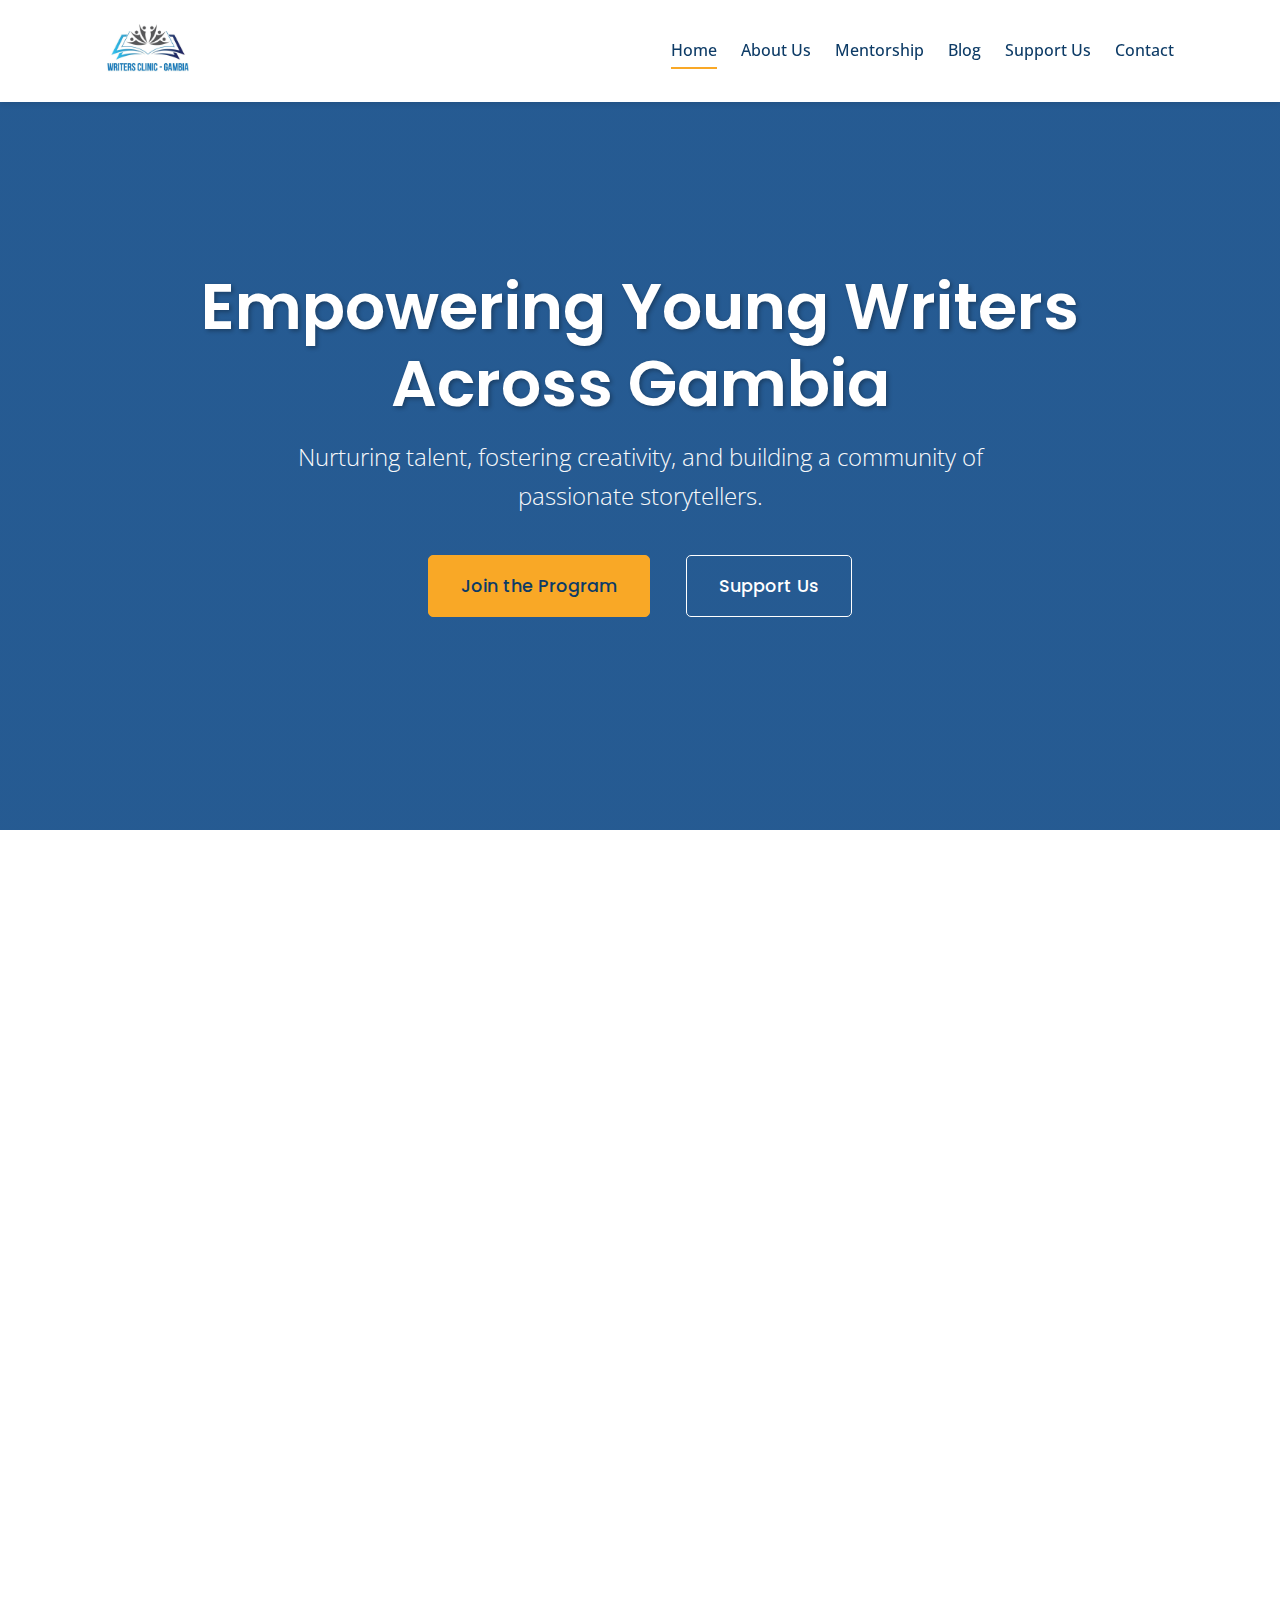
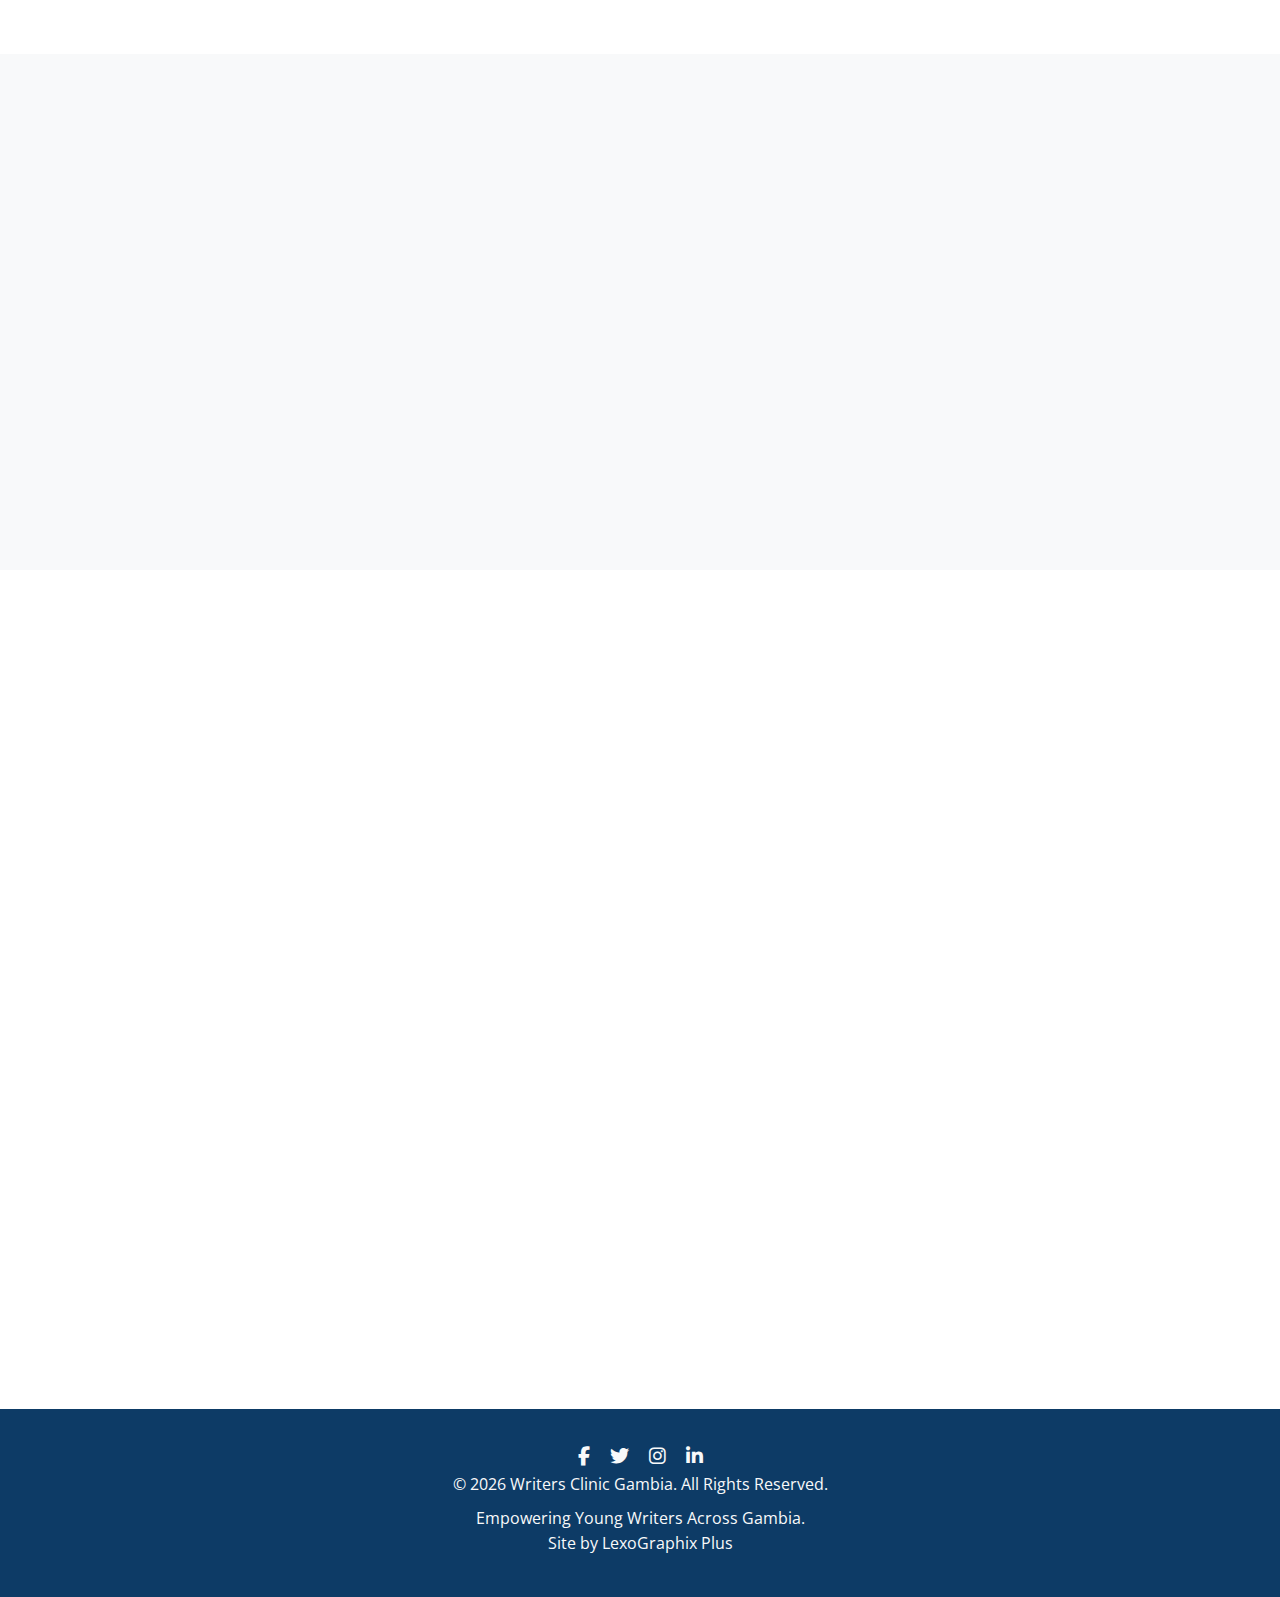
<file: index.html>
<!DOCTYPE html>
<html lang="en">
<head>
    <meta charset="UTF-8">
    <meta name="viewport" content="width=device-width, initial-scale=1.0">
    <title>Writers Clinic Gambia - Empowering Young Writers</title>
    <meta name="description" content="Writers Clinic Gambia supports young writers through mentorship programs, workshops, and competitions. Join us to empower the next generation of Gambian voices.">
    <link href="https://fonts.googleapis.com/css2?family=Poppins:wght@400;500;600;700&family=Open+Sans:wght@400;600&display=swap" rel="stylesheet">
    <link rel="stylesheet" href="https://cdnjs.cloudflare.com/ajax/libs/font-awesome/6.5.0/css/all.min.css">
    <link rel="stylesheet" href="css/style.css">
    <link rel="icon" href="images/logo.svg" type="image/svg+xml">
</head>
<body>
    <a href="#main-content" class="skip-to-content">Skip to main content</a>
    <header class="site-header">
        <div class="container header-content">
            <div class="logo-container">
                <a href="index.html">
                    <img src="assets/wc-logo.jpg" alt="Writers Clinic Gambia Logo">
                </a>
            </div>
            <nav class="main-nav" id="mainNav" aria-label="Main navigation">
                <ul>
                    <li><a href="index.html" class="active">Home</a></li>
                    <li><a href="about.html">About Us</a></li>
                    <li><a href="mentorship.html">Mentorship</a></li>
                    <li><a href="blog.html">Blog</a></li>
                    <li><a href="support.html">Support Us</a></li>
                    <li><a href="contact.html">Contact</a></li>
                </ul>
            </nav>
            <button class="mobile-nav-toggle" id="mobileNavToggle" aria-controls="mainNav" aria-expanded="false">
                <span>☰</span>
                <span class="sr-only">Menu</span>
            </button>
        </div>
    </header>

    <main id="main-content">
        <!-- Hero Section -->
        <section class="hero">
            <div class="container hero-content scroll-animate fade-in">
                <h1>Empowering Young Writers Across Gambia</h1>
                <p class="tagline">Nurturing talent, fostering creativity, and building a community of passionate storytellers.</p>
                <div class="hero-ctas">
                    <a href="mentorship.html#apply" class="btn btn-primary">Join the Program</a>
                    <a href="support.html" class="btn btn-secondary">Support Us</a>
                </div>
            </div>
        </section>

        <!-- About Snippet Section -->
        <section class="section about-snippet">
            <div class="container">
                <div class="about-snippet-text scroll-animate slide-in-left">
                    <h2>Welcome to Writers Clinic Gambia</h2>
                    <p>We are a non-profit organization dedicated to identifying, nurturing, and promoting young literary talents in The Gambia. Through mentorship, workshops, and competitions, we aim to create a vibrant literary landscape and empower youth to share their stories with the world.</p>
                    <a href="about.html" class="btn btn-primary">Learn More About Us</a>
                </div><br>
                <div class="about-snippet-image scroll-animate slide-in-right">
                    <img src="assets/wc-group.jpg" alt="Young writers participating in a workshop">
                </div>
            </div>
        </section>

        <!-- Featured Programs Section -->
        <section class="section section-bg-light featured-programs">
            <div class="container">
                <h2 class="text-center scroll-animate fade-in">Our Key Programs</h2>
                <div class="two-col-grid">
                    <div class="program-card scroll-animate slide-in-up" style="animation-delay: 0.1s;">
                        <div class="icon"><i class="fas fa-pen-alt"></i></div>
                        <h3>Mentorship Program</h3>
                        <p>One-on-one guidance from experienced writers and editors to help young talents hone their craft and navigate the literary world.</p>
                        <a href="mentorship.html" class="btn btn-secondary">Explore Mentorship</a>
                    </div>
                    <div class="program-card scroll-animate slide-in-up" style="animation-delay: 0.2s;">
                        <div class="icon"><i class="fas fa-trophy"></i></div>
                        <h3>Poetry & Story Competitions</h3>
                        <p>Regular competitions to showcase talent, encourage creativity, and provide a platform for young voices to be heard.</p>
                        <a href="blog.html?post=sJfEI4WLSemxBquQDBpZ" class="btn btn-secondary">See Competitions</a>
                    </div>
                </div>
            </div>
        </section>
        

        <!-- Testimonials Section -->
        <section class="section testimonials">
            <div class="container scroll-animate fade-in">
                <div class="testimonial-slider">
                    <h2 class="text-center">Voices from Our Community</h2>
                    <div class="testimonial-slide active">
                        <blockquote>"The mentorship program at Writers Clinic Gambia transformed my writing. I gained confidence and skills I never thought possible."</blockquote>
                        <p class="author">- Fatou K., Mentee</p>
                    </div>
                    <div class="testimonial-slide">
                        <blockquote>"Volunteering as a mentor has been incredibly rewarding. It's inspiring to see such raw talent blossom."</blockquote>
                        <p class="author">- Lamin S., Mentor</p>
                    </div>
                    <div class="testimonial-slide">
                        <blockquote>"Writers Clinic Gambia gave me the platform to share my poetry. Winning the competition was a dream come true!"</blockquote>
                        <p class="author">- Musa B., Competition Winner</p>
                    </div>
                    <div class="slider-controls text-center">
                        <button class="prev-slide">← Prev</button>
                        <button class="next-slide">Next →</button>
                    </div>
                </div>
            </div>
        </section>

        <!-- Newsletter Sign-up Section -->
        <section class="section newsletter-signup-section">
            <div class="container scroll-animate fade-in">
                <div class="newsletter-signup text-center">
                    <h2>Stay Connected</h2>
                    <p>Subscribe to our newsletter for the latest updates on programs, events, and success stories.</p>
                    <form class="validate-form">
                        <div class="form-group">
                            <label for="newsletterEmail" class="sr-only">Email Address</label>
                            <input type="email" id="newsletterEmail" name="email" placeholder="Enter your email address" required>
                            <p class="error-message"></p>
                        </div>
                        <button type="submit" class="btn btn-primary">Subscribe</button>
                    </form>
                </div>
            </div>
        </section>
    </main>

    <footer class="site-footer">
        <div class="container">
            <div class="footer-social-links">
                <a href="#" aria-label="Facebook"><i class="fab fa-facebook-f"></i></a>
                <a href="#" aria-label="Twitter"><i class="fab fa-twitter"></i></a>
                <a href="#" aria-label="Instagram"><i class="fab fa-instagram"></i></a>
                <a href="#" aria-label="LinkedIn"><i class="fab fa-linkedin-in"></i></a>
            </div>
        </div>
        
        <p>© <span id="currentYear"></span> Writers Clinic Gambia. All Rights Reserved.</p>
            <p>Empowering Young Writers Across Gambia. <br>Site by LexoGraphix Plus</p>
        </div>
    </footer>

    <script>document.getElementById('currentYear').textContent = new Date().getFullYear();</script>
    <script src="js/app.js"></script>
</body>
</html>
</file>
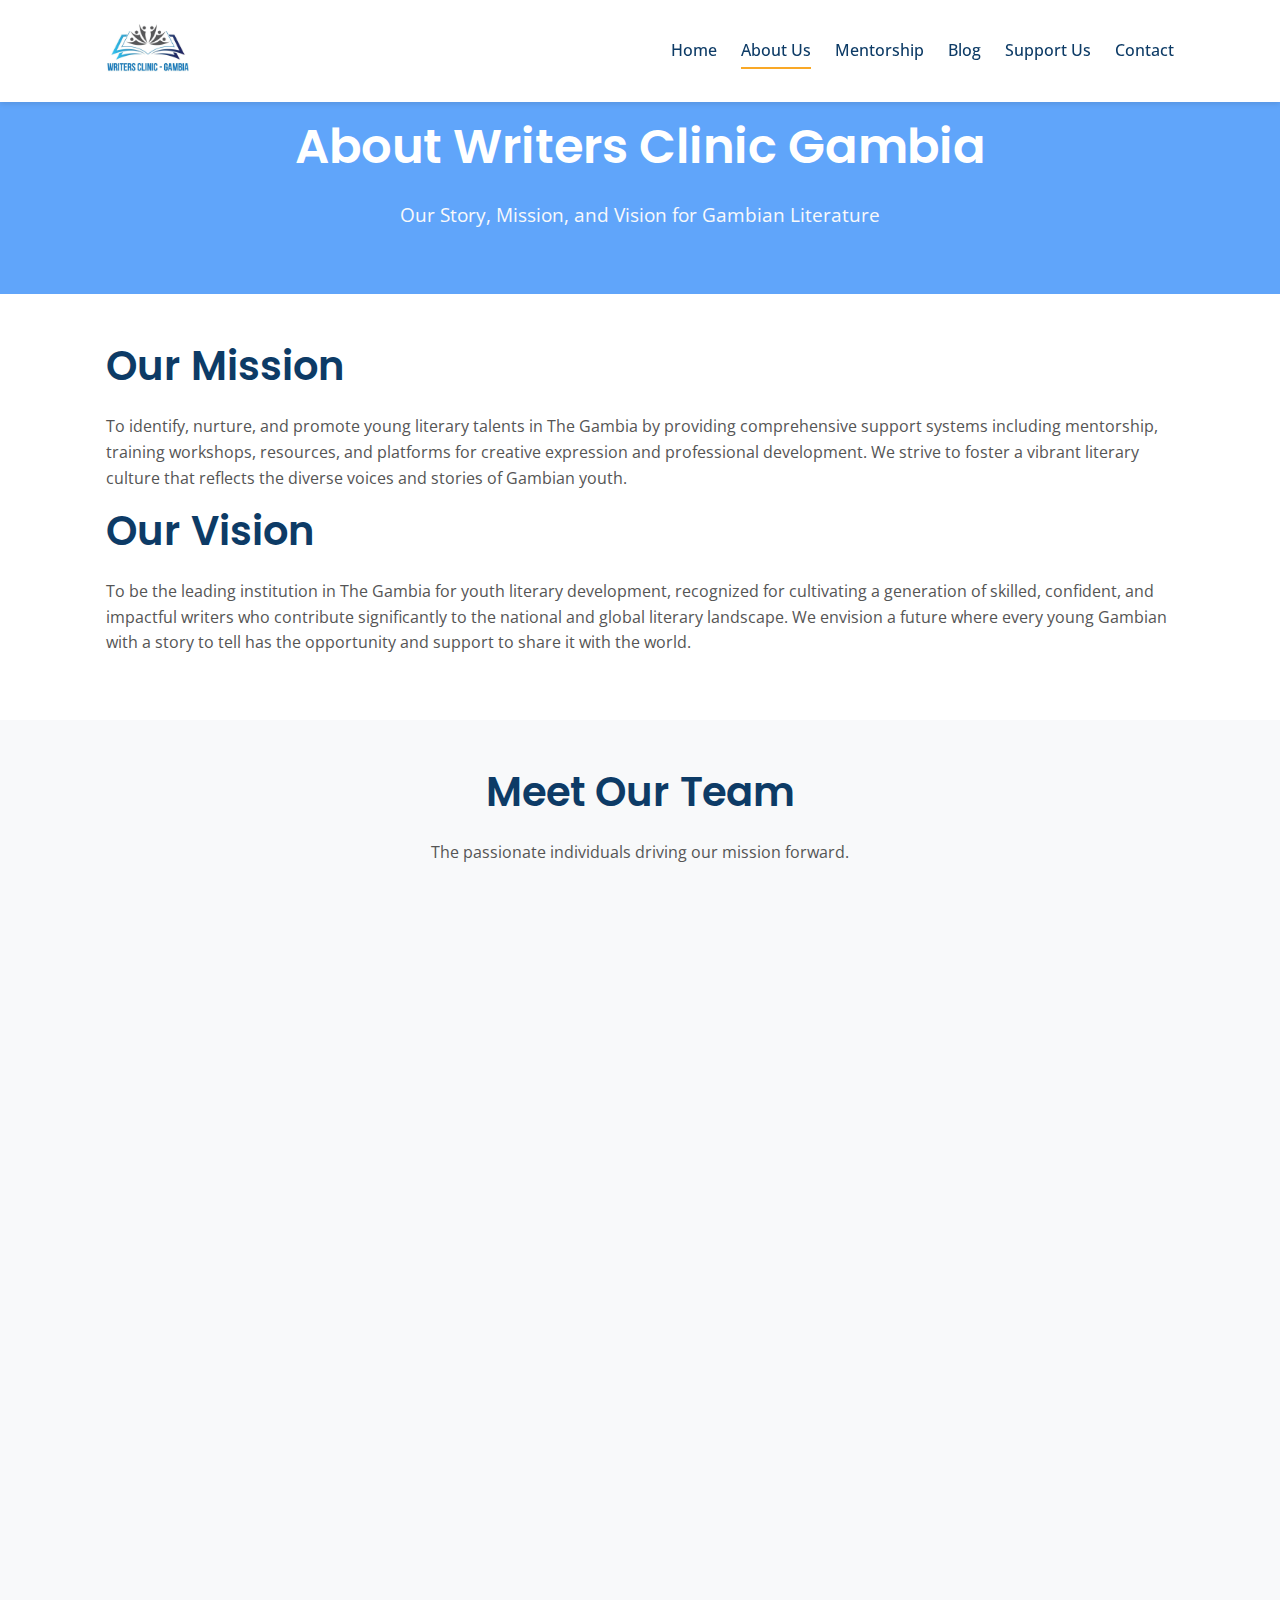
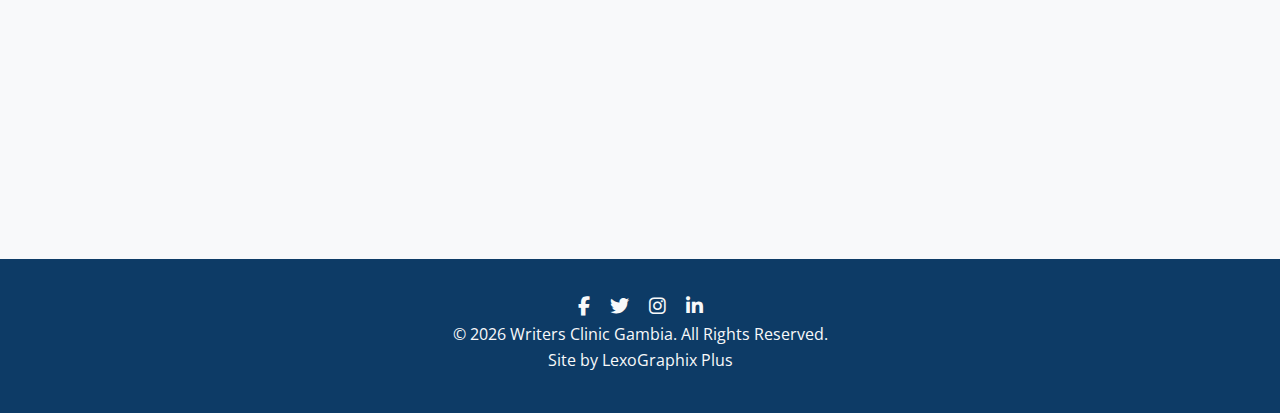
<file: about.html>
<!DOCTYPE html>
<html lang="en">
<head>
    <meta charset="UTF-8">
    <meta name="viewport" content="width=device-width, initial-scale=1.0">
    <title>About Us - Writers Clinic Gambia</title>
    <meta name="description" content="Learn about Writers Clinic Gambia's mission, vision, and the dedicated team empowering young Gambian writers.">
    <link href="https://fonts.googleapis.com/css2?family=Poppins:wght@400;500;600;700&family=Open+Sans:wght@400;600&display=swap" rel="stylesheet">
    <link rel="stylesheet" href="https://cdnjs.cloudflare.com/ajax/libs/font-awesome/6.5.0/css/all.min.css">
    <link rel="stylesheet" href="css/style.css">
    <link rel="icon" href="images/logo.svg" type="image/svg+xml">
</head>
<body>
    <a href="#main-content" class="skip-to-content">Skip to main content</a>
    <header class="site-header">
        <div class="container header-content">
            <div class="logo-container">
                <a href="index.html">
                    <img src="assets/wc-logo.jpg" alt="Writers Clinic Gambia Logo">
                </a>
            </div>
            <nav class="main-nav" id="mainNav" aria-label="Main navigation">
                <ul>
                    <li><a href="index.html">Home</a></li>
                    <li><a href="about.html" class="active">About Us</a></li>
                    <li><a href="mentorship.html">Mentorship</a></li>
                    <li><a href="blog.html">Blog</a></li>
                    <li><a href="support.html">Support Us</a></li>
                    <li><a href="contact.html">Contact</a></li>
                </ul>
            </nav>
            <button class="mobile-nav-toggle" id="mobileNavToggle" aria-controls="mainNav" aria-expanded="false">
                <span>☰</span>
                <span class="sr-only">Menu</span>
            </button>
        </div>
    </header>

    <main id="main-content">
        <section class="section page-header-section" style="padding-top: calc(var(--header-height) + var(--spacing-xl)); background-color: var(--secondary-color); color: var(--white);">
            <div class="container text-center scroll-animate fade-in">
                <h1 style="color: var(--white);">About Writers Clinic Gambia</h1>
                <p style="color: var(--neutral-light); font-size: 1.2rem;">Our Story, Mission, and Vision for Gambian Literature</p>
            </div>
        </section>

        <section class="section">
            <div class="container">
                <div class="scroll-animate slide-in-up">
                    <h2>Our Mission</h2>
                    <p>To identify, nurture, and promote young literary talents in The Gambia by providing comprehensive support systems including mentorship, training workshops, resources, and platforms for creative expression and professional development. We strive to foster a vibrant literary culture that reflects the diverse voices and stories of Gambian youth.</p>
                </div>
                <div class="scroll-animate slide-in-up" style="animation-delay: 0.2s;">
                    <h2>Our Vision</h2>
                    <p>To be the leading institution in The Gambia for youth literary development, recognized for cultivating a generation of skilled, confident, and impactful writers who contribute significantly to the national and global literary landscape. We envision a future where every young Gambian with a story to tell has the opportunity and support to share it with the world.</p>
                </div>
            </div>
        </section>

        <section class="section section-bg-light">
            <div class="container">
                <h2 class="text-center scroll-animate fade-in">Meet Our Team</h2>
                <p class="text-center scroll-animate fade-in mb-2">The passionate individuals driving our mission forward.</p>
                <div class="three-col-grid">
                    <div class="team-member scroll-animate slide-in-up" style="animation-delay: 0.1s;">
                        <img src="assets/swaibou.jpg" alt="Team Member 1">
                        <h3>Swaibou Sey</h3>
                        <p class="role">Executive Director</p>
                    </div>
                    <div class="team-member scroll-animate slide-in-up" style="animation-delay: 0.2s;">
                        <img src="assets/foday.jpg" alt="Team Member 2">
                        <h3>Foday Jabbie</h3>
                        <p class="role">: Project Coordinator</p>
                    </div>
                    <div class="team-member scroll-animate slide-in-up" style="animation-delay: 0.3s;">
                        <img src="assets/tima.jpg" alt="Team Member 3">
                        <h3>Fatou B. Sanneh</h3>
                        <p class="role">Deputy Executive Director</p>
                    </div>
                    <div class="team-member scroll-animate slide-in-up" style="animation-delay: 0.3s;">
                        <img src="assets/fatoumatta.jpg" alt="Team Member 3">
                        <h3>Fatoumatta Bayo</h3>
                        <p class="role">Deputy Secreatry General</p>
                    </div>
                    <div class="team-member scroll-animate slide-in-up" style="animation-delay: 0.3s;">
                        <img src="assets/faback.jpg" alt="Team Member 3">
                        <h3>Faback Gibba</h3>
                        <p class="role">Secreatry General</p>
                    </div>
                    <div class="team-member scroll-animate slide-in-up" style="animation-delay: 0.3s;">
                        <img src="assets/mariama.jpg" alt="Team Member 3">
                        <h3>Mariama Trawally</h3>
                        <p class="role">Finance Director</p>
                    </div>
                    <div class="team-member scroll-animate slide-in-up" style="animation-delay: 0.3s;">
                        <img src="assets/yaya.jpg" alt="Team Member 3">
                        <h3>Yahya Badjie</h3>
                        <p class="role">Communications Officer</p>
                    </div>
                    <div class="team-member scroll-animate slide-in-up" style="animation-delay: 0.3s;">
                        <img src="assets/alieu.jpg" alt="Team Member 3">
                        <h3>Alieu Bah</h3>
                        <p class="role">Graphic Designer</p>
                    </div>
                    <div class="team-member scroll-animate slide-in-up" style="animation-delay: 0.3s;">
                        <img src="assets/keita.jpg" alt="Team Member 3">
                        <h3>Ebrima Keita</h3>
                        <p class="role">Head of Logistics </p>
                    </div>
                </div>
            </div>
        </section>
    </main>

    <footer class="site-footer">
        <div class="container">
            <div class="footer-social-links">
                <a href="#" aria-label="Facebook"><i class="fab fa-facebook-f"></i></a>
                <a href="#" aria-label="Twitter"><i class="fab fa-twitter"></i></a>
                <a href="#" aria-label="Instagram"><i class="fab fa-instagram"></i></a>
                <a href="#" aria-label="LinkedIn"><i class="fab fa-linkedin-in"></i></a>
            </div> 
            <p>© <span id="currentYear"></span> Writers Clinic Gambia. All Rights Reserved. <br>Site by LexoGraphix Plus</p>
        </div>
    </footer>
    <script>document.getElementById('currentYear').textContent = new Date().getFullYear();</script>
    <script src="js/app.js"></script>
</body>
</html>
</file>
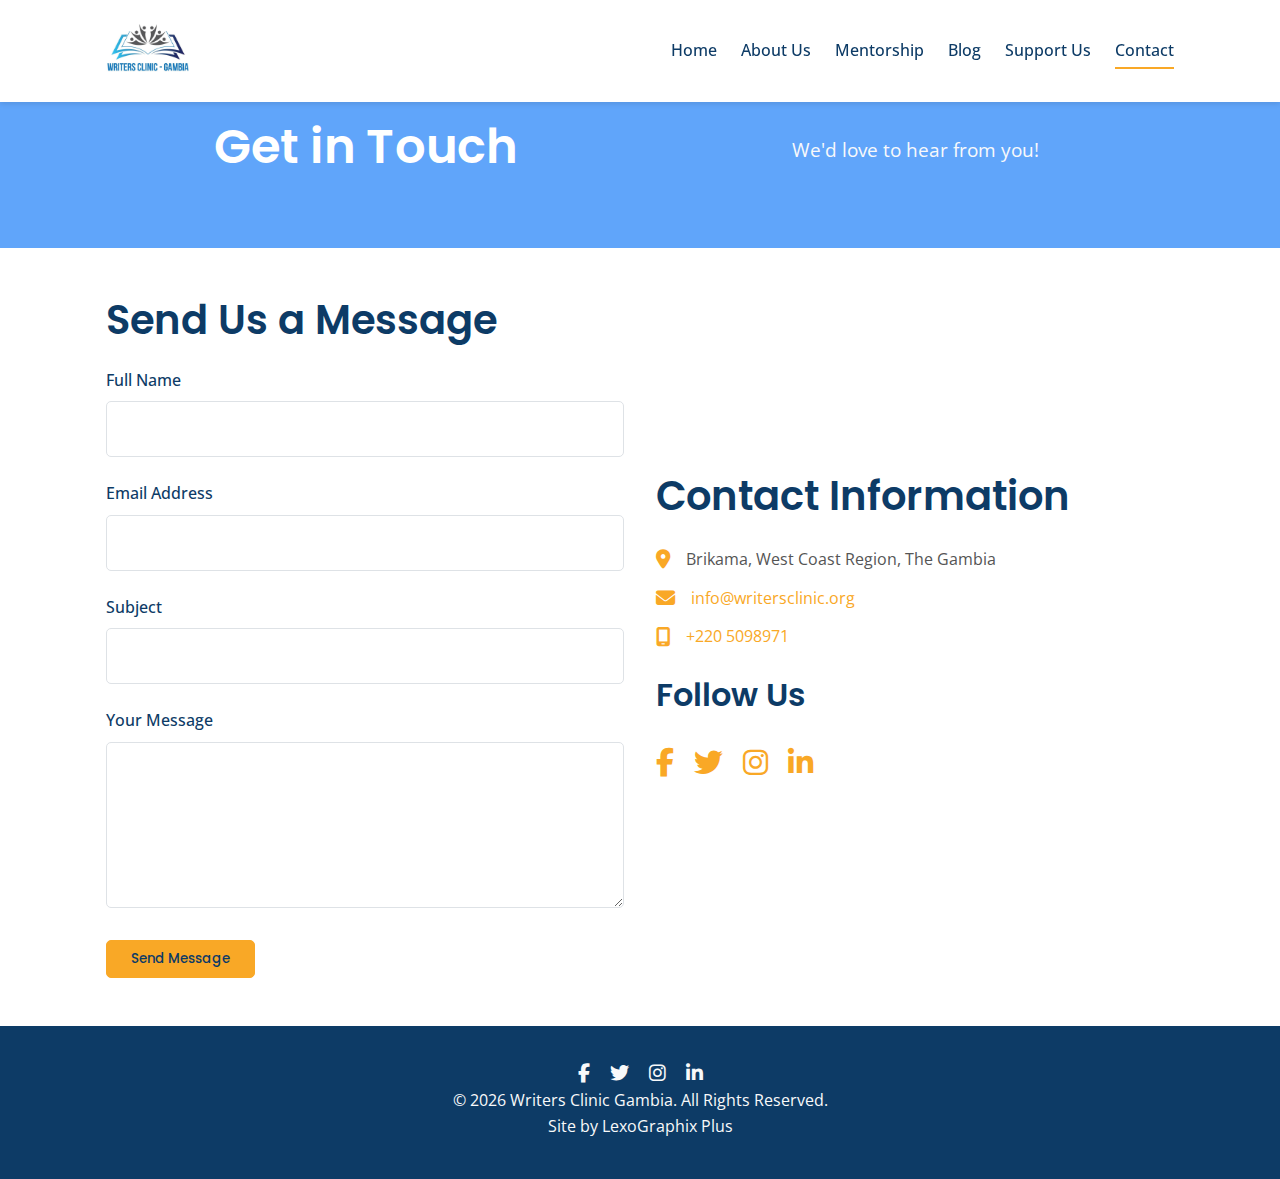
<file: contact.html>
<!DOCTYPE html>
<html lang="en">
<head>
    <meta charset="UTF-8">
    <meta name="viewport" content="width=device-width, initial-scale=1.0">
    <title>Contact Us - Writers Clinic Gambia</title>
    <meta name="description" content="Get in touch with Writers Clinic Gambia. Find our contact details, send us a message, or connect on social media.">
    <link href="https://fonts.googleapis.com/css2?family=Poppins:wght@400;500;600;700&family=Open+Sans:wght@400;600&display=swap" rel="stylesheet">
    <link rel="stylesheet" href="https://cdnjs.cloudflare.com/ajax/libs/font-awesome/6.5.0/css/all.min.css">
    <link rel="stylesheet" href="css/style.css">
    <link rel="icon" href="images/logo.svg" type="image/svg+xml">
</head>
<body>
    <a href="#main-content" class="skip-to-content">Skip to main content</a>
    <header class="site-header">
        <div class="container header-content">
            <div class="logo-container">
                <a href="index.html">
                    <img src="assets/wc-logo.jpg" alt="Writers Clinic Gambia Logo">
                </a>
            </div>
            <nav class="main-nav" id="mainNav" aria-label="Main navigation">
                <ul>
                    <li><a href="index.html">Home</a></li>
                    <li><a href="about.html">About Us</a></li>
                    <li><a href="mentorship.html">Mentorship</a></li>
                    <li><a href="blog.html">Blog</a></li>
                    <li><a href="support.html">Support Us</a></li>
                    <li><a href="contact.html" class="active">Contact</a></li>
                 
                </ul>
            </nav>
            <button class="mobile-nav-toggle" id="mobileNavToggle" aria-controls="mainNav" aria-expanded="false">
                <span>☰</span>
                <span class="sr-only">Menu</span>
            </button>
        </div>
    </header>

    <main id="main-content" class="contact-page">
        <section class="section page-header-section" style="padding-top: calc(var(--header-height) + var(--spacing-xl)); background-color: var(--secondary-color); color: var(--white);">
            <div class="container text-center scroll-animate fade-in">
                <h1 style="color: var(--white);">Get in Touch</h1>
                <p style="color: var(--neutral-light); font-size: 1.2rem;">We'd love to hear from you!</p>
            </div>
        </section>

        <section class="section">
            <div class="container contact-page-grid">
                <div class="contact-form-column scroll-animate slide-in-left">
                    <h2>Send Us a Message</h2>
                    <form id="contactForm" class="validate-form">
                        <div class="form-group">
                            <label for="name">Full Name</label>
                            <input type="text" id="name" name="name" required>
                            <p class="error-message"></p>
                        </div>
                        <div class="form-group">
                            <label for="email">Email Address</label>
                            <input type="email" id="email" name="email" required>
                            <p class="error-message"></p>
                        </div>
                        <div class="form-group">
                            <label for="subject">Subject</label>
                            <input type="text" id="subject" name="subject">
                        </div>
                        <div class="form-group">
                            <label for="message">Your Message</label>
                            <textarea id="message" name="message" rows="6" required></textarea>
                            <p class="error-message"></p>
                        </div>
                        <button type="submit" class="btn btn-primary">Send Message</button>
                    </form>
                </div>
                <div class="contact-info-column scroll-animate slide-in-right">
                    <h2>Contact Information</h2>
                    <div class="contact-info">
                        <p><span class="icon"><i class="fa-solid fa-location-dot"></i></span> Brikama, West Coast Region, The Gambia</p>
                        <p><span class="icon"><i class="fa-solid fa-envelope"></i></span> <a href="mailto:info@writersclinicgambia.org">info@writersclinic.org</a></p>
                        <p><span class="icon"><i class="fa-solid fa-mobile-screen"></i></span> <a href="tel:+2201234567">+220 5098971 </a></p>
                    </div>
                    <h3 class="mt-2">Follow Us</h3>
                    <div class="social-media-links-contact">
                        <a href="#" aria-label="Facebook"><i class="fab fa-facebook-f"></i></a>
                        <a href="#" aria-label="Twitter"><i class="fab fa-twitter"></i></a>
                        <a href="#" aria-label="Instagram"><i class="fab fa-instagram"></i></a>
                        <a href="#" aria-label="LinkedIn"><i class="fab fa-linkedin-in"></i></a>
                    </div>
                </div>
            </div>
        </section>
    </main>

    <footer class="site-footer">
        <div class="container">
            <div class="footer-social-links">
                <a href="#" aria-label="Facebook"><i class="fab fa-facebook-f"></i></a>
                <a href="#" aria-label="Twitter"><i class="fab fa-twitter"></i></a>
                <a href="#" aria-label="Instagram"><i class="fab fa-instagram"></i></a>
                <a href="#" aria-label="LinkedIn"><i class="fab fa-linkedin-in"></i></a>
            </div>       
            <p>© <span id="currentYear"></span> Writers Clinic Gambia. All Rights Reserved. <br>Site by LexoGraphix Plus</p>
        </div>
    </footer>
    <script>
        document.getElementById('currentYear').textContent = new Date().getFullYear();
        // Pre-fill subject if passed in URL query
        const urlParams = new URLSearchParams(window.location.search);
        const subjectParam = urlParams.get('subject');
        if (subjectParam && document.getElementById('subject')) {
            document.getElementById('subject').value = subjectParam;
        }
    </script>
    <script src="js/app.js"></script>
</body>
</html>
</file>
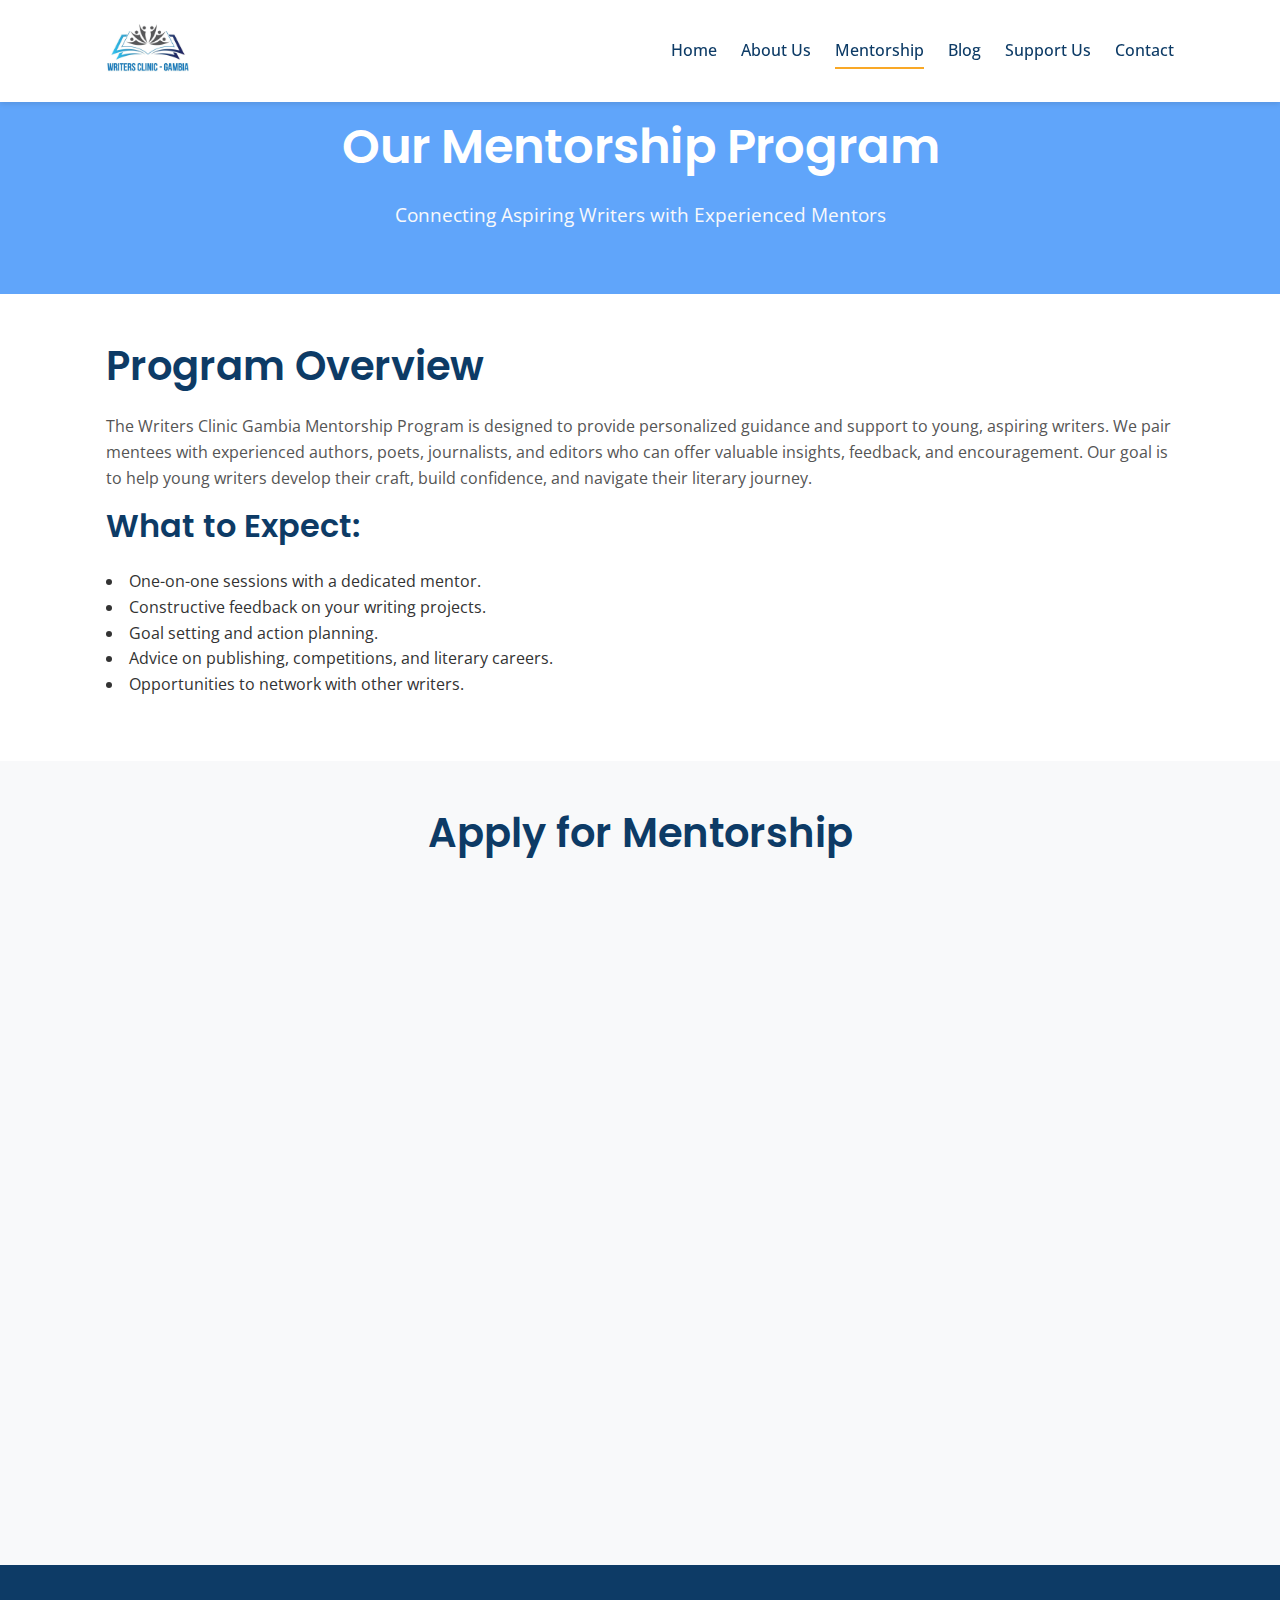
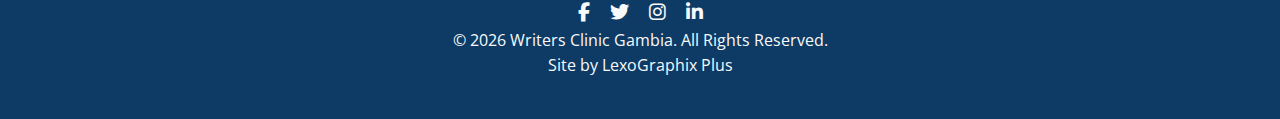
<file: mentorship.html>
<!DOCTYPE html>
<html lang="en">
<head>
    <meta charset="UTF-8">
    <meta name="viewport" content="width=device-width, initial-scale=1.0">
    <title>Mentorship Program - Writers Clinic Gambia</title>
    <meta name="description" content="Join the Writers Clinic Gambia mentorship program as a mentor or mentee. Develop your writing skills with expert guidance.">
    <link href="https://fonts.googleapis.com/css2?family=Poppins:wght@400;500;600;700&family=Open+Sans:wght@400;600&display=swap" rel="stylesheet">
    <link rel="stylesheet" href="https://cdnjs.cloudflare.com/ajax/libs/font-awesome/6.5.0/css/all.min.css">
    <link rel="stylesheet" href="css/style.css">
    <link rel="icon" href="images/logo.svg" type="image/svg+xml">
</head>
<body>
    <a href="#main-content" class="skip-to-content">Skip to main content</a>
    <header class="site-header">
        <div class="container header-content">
            <div class="logo-container">
                <a href="index.html">
                    <img src="assets/wc-logo.jpg" alt="Writers Clinic Gambia Logo">
                </a>
            </div>
            <nav class="main-nav" id="mainNav" aria-label="Main navigation">
                <ul>
                    <li><a href="index.html">Home</a></li>
                    <li><a href="about.html">About Us</a></li>
                    <li><a href="mentorship.html" class="active">Mentorship</a></li>
                    <li><a href="blog.html">Blog</a></li>
                    <li><a href="support.html">Support Us</a></li>
                    <li><a href="contact.html">Contact</a></li>
                </ul>
            </nav>
            <button class="mobile-nav-toggle" id="mobileNavToggle" aria-controls="mainNav" aria-expanded="false">
                <span>☰</span>
                <span class="sr-only">Menu</span>
            </button>
        </div>
    </header>

    <main id="main-content">
        <section class="section page-header-section" style="padding-top: calc(var(--header-height) + var(--spacing-xl)); background-color: var(--secondary-color); color: var(--white);">
            <div class="container text-center scroll-animate fade-in">
                <h1 style="color: var(--white);">Our Mentorship Program</h1>
                <p style="color: var(--neutral-light); font-size: 1.2rem;">Connecting Aspiring Writers with Experienced Mentors</p>
            </div>
        </section>

        <section class="section">
            <div class="container">
                <div class="scroll-animate slide-in-up">
                    <h2>Program Overview</h2>
                    <p>The Writers Clinic Gambia Mentorship Program is designed to provide personalized guidance and support to young, aspiring writers. We pair mentees with experienced authors, poets, journalists, and editors who can offer valuable insights, feedback, and encouragement. Our goal is to help young writers develop their craft, build confidence, and navigate their literary journey.</p>
                    <h3>What to Expect:</h3>
                    <ul>
                        <li>One-on-one sessions with a dedicated mentor.</li>
                        <li>Constructive feedback on your writing projects.</li>
                        <li>Goal setting and action planning.</li>
                        <li>Advice on publishing, competitions, and literary careers.</li>
                        <li>Opportunities to network with other writers.</li>
                    </ul>
                </div>
            </div>
        </section>

        <section id="apply" class="section section-bg-light">
            <div class="container">
                <h2 class="text-center scroll-animate fade-in">Apply for Mentorship</h2>
                <div class="two-col-grid">
                    <div class="mentorship-form-container scroll-animate slide-in-left">
                        <h3>Become a Mentee</h3>
                        <p>Are you a young writer in The Gambia looking to improve your skills and get guidance? Apply to be a mentee!</p>
                        <form id="menteeApplicationForm" class="validate-form">
                            <div class="form-group">
                                <label for="menteeName">Full Name</label>
                                <input type="text" id="menteeName" name="menteeName" required>
                                <p class="error-message"></p>
                            </div>
                            <div class="form-group">
                                <label for="menteeEmail">Email Address</label>
                                <input type="email" id="menteeEmail" name="menteeEmail" required>
                                <p class="error-message"></p>
                            </div>
                            <div class="form-group">
                                <label for="menteeWritingSample">Tell us about your writing interests (e.g., poetry, fiction, journalism) and goals.</label>
                                <textarea id="menteeWritingSample" name="menteeWritingSample" rows="5" required></textarea>
                                <p class="error-message"></p>
                            </div>
                            <button type="submit" class="btn btn-primary">Apply as Mentee</button>
                        </form>
                    </div>

                    <div class="mentorship-form-container scroll-animate slide-in-right">
                        <h3>Become a Mentor</h3>
                        <p>Are you an experienced writer, editor, or literary professional passionate about nurturing new talent? We'd love to hear from you!</p>
                        <form id="mentorApplicationForm" class="validate-form">
                            <div class="form-group">
                                <label for="mentorName">Full Name</label>
                                <input type="text" id="mentorName" name="mentorName" required>
                                <p class="error-message"></p>
                            </div>
                            <div class="form-group">
                                <label for="mentorEmail">Email Address</label>
                                <input type="email" id="mentorEmail" name="mentorEmail" required>
                                <p class="error-message"></p>
                            </div>
                            <div class="form-group">
                                <label for="mentorExperience">Briefly describe your writing/editorial experience and why you want to mentor.</label>
                                <textarea id="mentorExperience" name="mentorExperience" rows="5" required></textarea>
                                <p class="error-message"></p>
                            </div>
                            <button type="submit" class="btn btn-primary">Apply as Mentor</button>
                        </form>
                    </div>
                </div>
            </div>
        </section>
    </main>

    <footer class="site-footer">
        <div class="container">
            <div class="footer-social-links">
                <a href="#" aria-label="Facebook"><i class="fab fa-facebook-f"></i></a>
                <a href="#" aria-label="Twitter"><i class="fab fa-twitter"></i></a>
                <a href="#" aria-label="Instagram"><i class="fab fa-instagram"></i></a>
                <a href="#" aria-label="LinkedIn"><i class="fab fa-linkedin-in"></i></a>
            </div> 
            <p>© <span id="currentYear"></span> Writers Clinic Gambia. All Rights Reserved. <br>Site by LexoGraphix Plus</p>
        </div>
    </footer>
    <script>document.getElementById('currentYear').textContent = new Date().getFullYear();</script>
    <script src="js/app.js"></script>
</body>
</html>
</file>
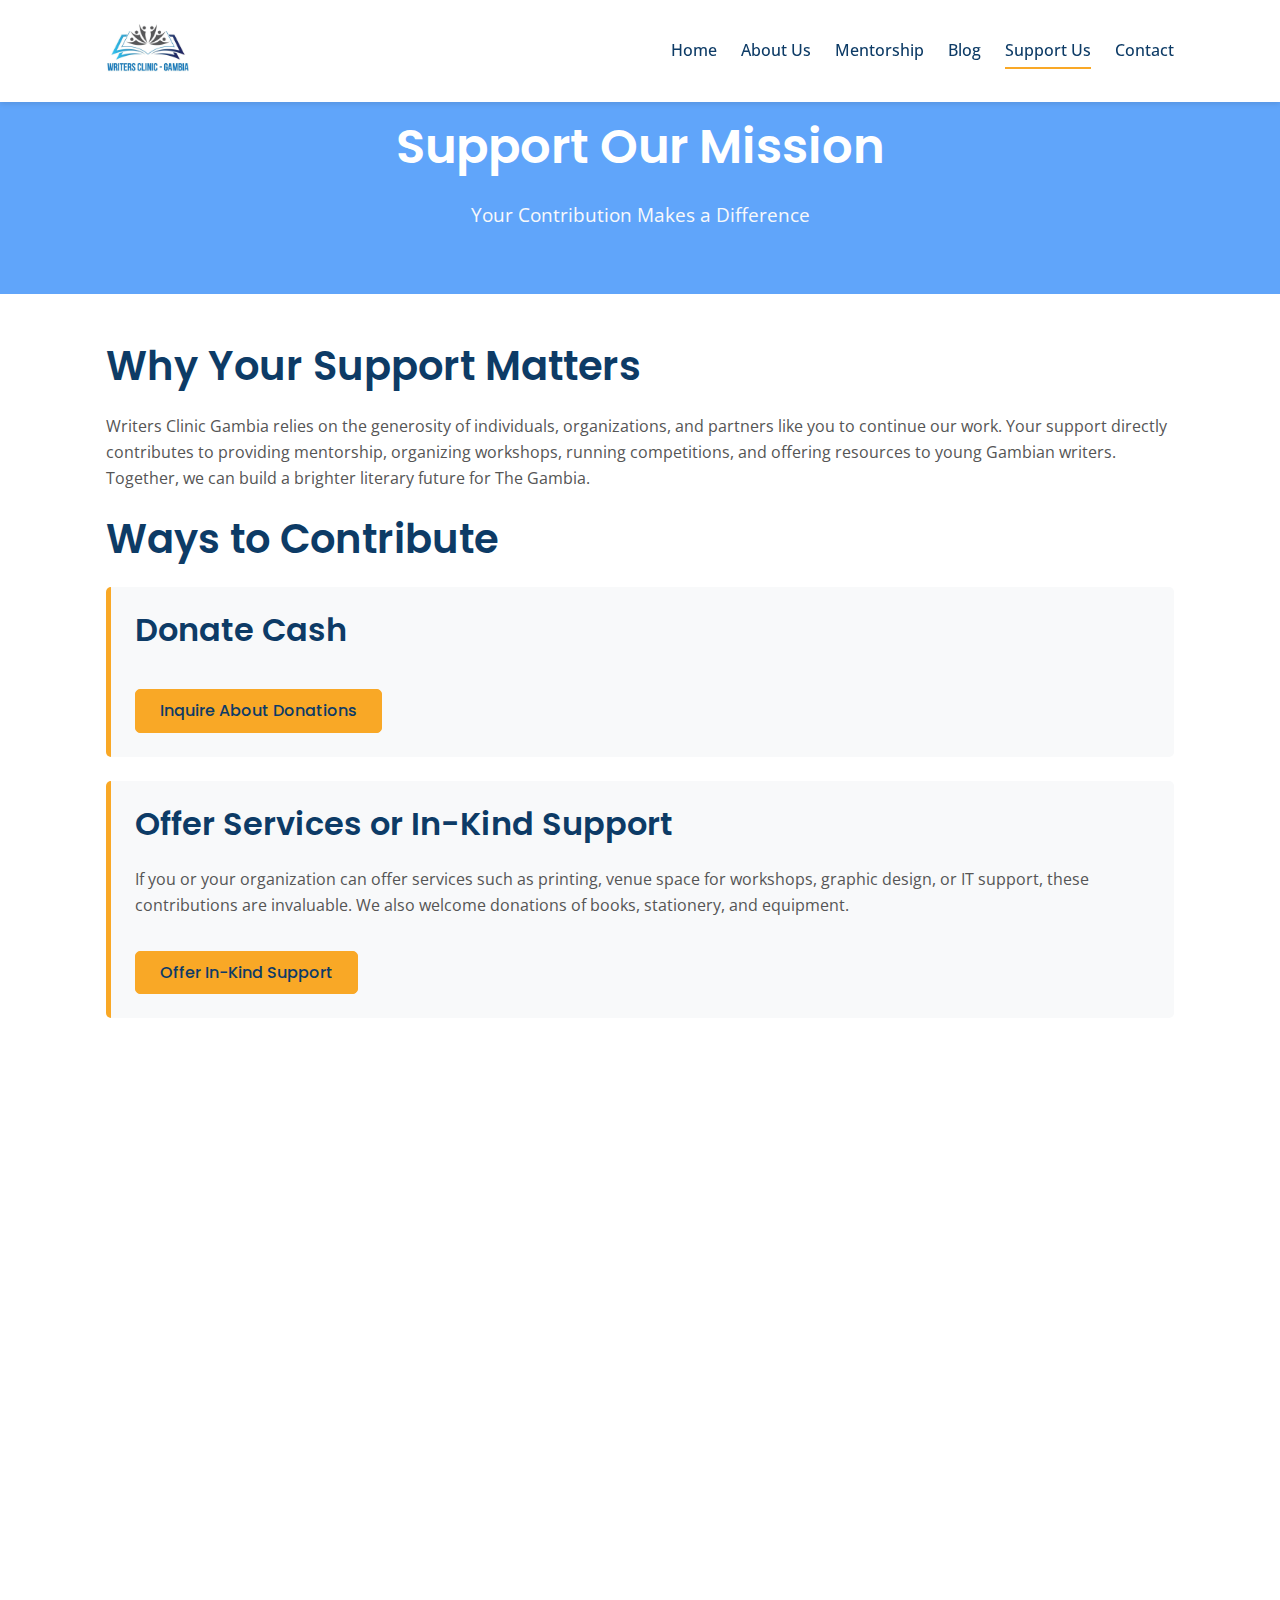
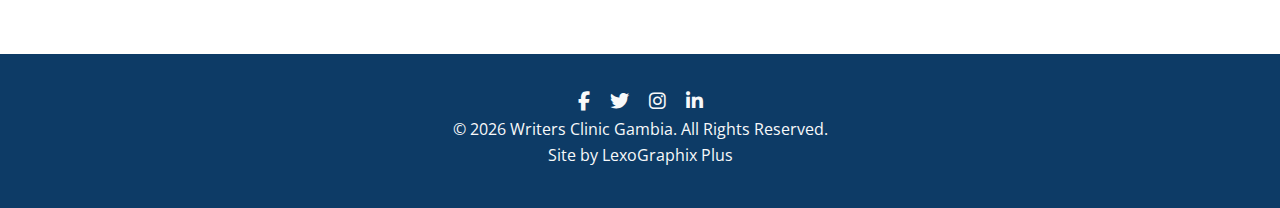
<file: support.html>
<!DOCTYPE html>
<html lang="en">
<head>
    <meta charset="UTF-8">
    <meta name="viewport" content="width=device-width, initial-scale=1.0">
    <title>Support Us - Writers Clinic Gambia</title>
    <meta name="description" content="Help Writers Clinic Gambia empower young writers. Learn how you can contribute through donations, partnerships, or volunteering.">
    <link href="https://fonts.googleapis.com/css2?family=Poppins:wght@400;500;600;700&family=Open+Sans:wght@400;600&display=swap" rel="stylesheet">
    <link rel="stylesheet" href="https://cdnjs.cloudflare.com/ajax/libs/font-awesome/6.5.0/css/all.min.css">
    <link rel="stylesheet" href="css/style.css">
    <link rel="icon" href="images/logo.svg" type="image/svg+xml">
</head>
<body>
    <a href="#main-content" class="skip-to-content">Skip to main content</a>
    <header class="site-header">
        <div class="container header-content">
            <div class="logo-container">
                <a href="index.html">
                    <img src="assets/wc-logo.jpg" alt="Writers Clinic Gambia Logo">
                </a>
            </div>
            <nav class="main-nav" id="mainNav" aria-label="Main navigation">
                <ul>
                    <li><a href="index.html">Home</a></li>
                    <li><a href="about.html">About Us</a></li>
                    <li><a href="mentorship.html">Mentorship</a></li>
                    <li><a href="blog.html">Blog</a></li>
                    <li><a href="support.html" class="active">Support Us</a></li>
                    <li><a href="contact.html">Contact</a></li>
                </ul>
            </nav>
            <button class="mobile-nav-toggle" id="mobileNavToggle" aria-controls="mainNav" aria-expanded="false">
                <span>☰</span>
                <span class="sr-only">Menu</span>
            </button>
        </div>
    </header>

    <main id="main-content">
        <section class="section page-header-section" style="padding-top: calc(var(--header-height) + var(--spacing-xl)); background-color: var(--secondary-color); color: var(--white);">
            <div class="container text-center scroll-animate fade-in">
                <h1 style="color: var(--white);">Support Our Mission</h1>
                <p style="color: var(--neutral-light); font-size: 1.2rem;">Your Contribution Makes a Difference</p>
            </div>
        </section>

        <section class="section">
            <div class="container">
                <div class="scroll-animate slide-in-up">
                    <h2>Why Your Support Matters</h2>
                    <p>Writers Clinic Gambia relies on the generosity of individuals, organizations, and partners like you to continue our work. Your support directly contributes to providing mentorship, organizing workshops, running competitions, and offering resources to young Gambian writers. Together, we can build a brighter literary future for The Gambia.</p>
                </div>

                <h2 class="mt-2 scroll-animate fade-in">Ways to Contribute</h2>
                <div class="contribution-methods">
                    <div class="contribution-method scroll-animate slide-in-up" style="animation-delay: 0.1s;">
                        <h3>Donate Cash</h3>
                        <a href="contact.html?subject=Donation" class="btn btn-primary mt-1">Inquire About Donations</a>
                    </div>
                    <div class="contribution-method scroll-animate slide-in-up" style="animation-delay: 0.2s;">
                        <h3>Offer Services or In-Kind Support</h3>
                        <p>If you or your organization can offer services such as printing, venue space for workshops, graphic design, or IT support, these contributions are invaluable. We also welcome donations of books, stationery, and equipment.</p>
                        <a href="contact.html?subject=In-Kind Support" class="btn btn-primary mt-1">Offer In-Kind Support</a>
                    </div>
                    <div class="contribution-method scroll-animate slide-in-up" style="animation-delay: 0.3s;">
                        <h3>Volunteer Your Time</h3>
                        <p>We are always looking for passionate individuals to volunteer as mentors, workshop facilitators, event organizers, or administrative support. Share your skills and make a direct impact.</p>
                        <a href="mentorship.html#apply" class="btn btn-primary mt-1">Become a Mentor</a>
                        <a href="contact.html?subject=Volunteering" class="btn btn-secondary mt-1" style="margin-left: 10px;">Other Volunteer Roles</a>
                    </div>
                     <div class="contribution-method scroll-animate slide-in-up" style="animation-delay: 0.4s;">
                        <h3>Partnerships</h3>
                        <p>We welcome collaborations with educational institutions, businesses, NGOs, and other organizations that share our vision. Let's work together to create lasting impact.</p>
                        <a href="contact.html?subject=Partnership" class="btn btn-primary mt-1">Discuss Partnership</a>
                    </div>
                </div>
                <div class="text-center mt-2 scroll-animate fade-in">
                    <p>For any inquiries about supporting Writers Clinic Gambia, please don't hesitate to <a href="contact.html">contact us</a>.</p>
                </div>
            </div>
        </section>
    </main>

    <footer class="site-footer">
        <div class="container">
            <div class="footer-social-links">
                <a href="#" aria-label="Facebook"><i class="fab fa-facebook-f"></i></a>
                <a href="#" aria-label="Twitter"><i class="fab fa-twitter"></i></a>
                <a href="#" aria-label="Instagram"><i class="fab fa-instagram"></i></a>
                <a href="#" aria-label="LinkedIn"><i class="fab fa-linkedin-in"></i></a>
            </div> 
            <p>© <span id="currentYear"></span> Writers Clinic Gambia. All Rights Reserved. <br>Site by LexoGraphix Plus</p>
        </div>
    </footer>
    <script>document.getElementById('currentYear').textContent = new Date().getFullYear();</script>
    <script src="js/app.js"></script>
</body>
</html>
</file>
<file: css/style.css>
/* Global Styles & Variables */
:root {
    --primary-color: #0D3B66; /* Deep Blue */
    --accent-color: #F9A826; /* Warm Yellow/Orange */
    --secondary-color: #60A5FA; /* Lighter Blue */
    --neutral-light: #F8F9FA; /* Very light gray */
    --neutral-dark: #343A40; /* Dark gray for text */
    --white: #FFFFFF;
    --text-color: #333333;
    --light-text-color: #555555;
    --border-color: #DEE2E6;
  
    --font-heading: 'Poppins', sans-serif;
    --font-body: 'Open Sans', sans-serif;
  
    --spacing-xs: 0.5rem;
    --spacing-sm: 1rem;
    --spacing-md: 1.5rem;
    --spacing-lg: 2rem;
    --spacing-xl: 3rem;
  
    --header-height: 70px;
    --border-radius: 5px;
  }
  
  /* Reset & Basic Setup */
  *,
  *::before,
  *::after {
    box-sizing: border-box;
    margin: 0;
    padding: 0;
  }
  
  html {
    scroll-behavior: smooth;
    font-size: 16px; /* Base font size */
  }
  
  body {
    font-family: var(--font-body);
    line-height: 1.6;
    color: var(--text-color);
    background-color: var(--white);
    -webkit-font-smoothing: antialiased;
    -moz-osx-font-smoothing: grayscale;
  }
  
  img {
    max-width: 100%;
    height: auto;
    display: block;
  }
  
  a {
    text-decoration: none;
    color: var(--accent-color);
    transition: color 0.3s ease;
  }
  
  a:hover {
    color: var(--primary-color);
  }
  
  h1, h2, h3, h4, h5, h6 {
    font-family: var(--font-heading);
    font-weight: 600;
    line-height: 1.2;
    margin-bottom: var(--spacing-md);
    color: var(--primary-color);
  }
  
  h1 { font-size: clamp(2rem, 5vw, 3rem); }
  h2 { font-size: clamp(1.75rem, 4vw, 2.5rem); }
  h3 { font-size: clamp(1.5rem, 3.5vw, 2rem); }
  
  p {
    margin-bottom: var(--spacing-sm);
    color: var(--light-text-color);
  }
  
  ul, ol {
    list-style-position: inside;
    margin-bottom: var(--spacing-sm);
  }
  
  /* Utility Classes */
  .container {
    width: 90%;
    max-width: 1100px;
    margin: 0 auto;
    padding: 0 var(--spacing-sm);
  }
  
  .btn {
    display: inline-block;
    padding: var(--spacing-xs) var(--spacing-md);
    font-family: var(--font-heading);
    font-weight: 500;
    text-align: center;
    border-radius: var(--border-radius);
    cursor: pointer;
    transition: background-color 0.3s ease, color 0.3s ease, transform 0.2s ease;
    border: 1px solid transparent;
  }
  
  .btn:hover {
    transform: translateY(-2px);
  }
  
  .btn-primary {
    background-color: var(--accent-color);
    color: var(--primary-color);
    border-color: var(--accent-color);
  }
  
  .btn-primary:hover {
    background-color: #e09115; /* Darker accent */
    border-color: #e09115;
  }
  
  .btn-secondary {
    background-color: transparent;
    color: var(--primary-color);
    border: 1px solid var(--primary-color);
  }
  
  .btn-secondary:hover {
    background-color: var(--primary-color);
    color: var(--white);
  }
  
  .btn-nav {
    background-color: var(--accent-color);
    color: var(--primary-color);
    padding: 0.5rem 1rem;
  }
  .btn-nav:hover {
    background-color: #e09115;
  }
  
  
  .section {
    padding: var(--spacing-xl) 0;
  }
  
  .section-bg-light {
    background-color: var(--neutral-light);
  }
  
  .text-center {
    text-align: center;
  }
  
  .mb-1 { margin-bottom: var(--spacing-sm); }
  .mb-2 { margin-bottom: var(--spacing-md); }
  .mt-1 { margin-top: var(--spacing-sm); }
  .mt-2 { margin-top: var(--spacing-md); }
  
  /* Header & Navigation */
  .site-header {
    background-color: var(--white);
    padding: var(--spacing-sm) 0;
    position: fixed;
    top: 0;
    left: 0;
    width: 100%;
    z-index: 1000;
    box-shadow: 0 2px 5px rgba(0,0,0,0.1);
    transition: top 0.3s ease;
  }
  
  .site-header.sticky {
    /* Styles for sticky header if different, e.g., reduced padding */
    /* padding: calc(var(--spacing-sm) / 2) 0; */
  }
  
  .header-content {
    display: flex;
    justify-content: space-between;
    align-items: center;
    height: var(--header-height);
  }
  
  .logo-container img {
      height: 50px; /* Adjust as needed */
      width: auto;
  }
  .logo-container a {
      display: inline-block; /* Ensures the link wraps the image properly */
  }
  
  .main-nav ul {
    list-style: none;
    display: flex;
    margin: 0;
    padding: 0;
  }
  
  .main-nav li {
    margin-left: var(--spacing-md);
  }
  
  .main-nav a {
    color: var(--primary-color);
    font-weight: 500;
    padding: 0.5rem 0;
    position: relative;
  }
  
  .main-nav a::after {
    content: '';
    position: absolute;
    bottom: 0;
    left: 0;
    width: 0;
    height: 2px;
    background-color: var(--accent-color);
    transition: width 0.3s ease;
  }
  
  .main-nav a:hover::after,
  .main-nav a.active::after {
    width: 100%;
  }
  
  .mobile-nav-toggle {
    display: none;
    background: none;
    border: none;
    font-size: 1.5rem;
    color: var(--primary-color);
    cursor: pointer;
  }
  
  /* Footer */
  .site-footer {
    background-color: var(--primary-color);
    color: var(--neutral-light);
    padding: var(--spacing-lg) 0;
    text-align: center;
  }
  
  .site-footer p {
    color: var(--neutral-light);
    margin-bottom: var(--spacing-xs);
  }
  
  .footer-social-links a {
    color: var(--neutral-light);
    margin: 0 var(--spacing-xs);
    font-size: 1.2rem;
  }
  
  .footer-social-links a:hover {
    color: var(--accent-color);
  }
  
  /* Hero Section */
  .hero {
    background-color: var(--secondary-color); /* Light blue, inspiring */
    color: var(--white);
    padding: 8rem 0 4rem; /* Extra padding top for fixed header */
    text-align: center;
    display: flex;
    align-items: center;
    justify-content: center;
    min-height: calc(100vh - var(--header-height)); /* Make hero take viewport height minus header */
    background-image: linear-gradient(rgba(13, 59, 102, 0.7), rgba(13, 59, 102, 0.7)), url('https://via.placeholder.com/1920x1080/0D3B66/FFFFFF?text=Empowering+Writers');
    background-size: cover;
    background-position: center;
  }
  
  .hero-content h1 {
    color: var(--white);
    font-size: clamp(2.5rem, 6vw, 4rem);
    margin-bottom: var(--spacing-sm);
    text-shadow: 2px 2px 4px rgba(0,0,0,0.3);
  }
  
  .hero-content .tagline {
    font-size: clamp(1.1rem, 2.5vw, 1.5rem);
    margin-bottom: var(--spacing-lg);
    color: var(--neutral-light);
    font-weight: 300;
  }
  
  .hero-ctas .btn {
    margin: var(--spacing-xs) var(--spacing-sm);
    padding: var(--spacing-sm) var(--spacing-lg);
    font-size: 1.1rem;
  }
  .hero-ctas .btn-primary {
      background-color: var(--accent-color);
      color: var(--primary-color);
  }
  .hero-ctas .btn-secondary {
      background-color: transparent;
      color: var(--white);
      border-color: var(--white);
  }
  .hero-ctas .btn-secondary:hover {
      background-color: var(--white);
      color: var(--primary-color);
  }
  
  
  /* About Snippet Section */
  .about-snippet img {
      max-width: 100%;
      border-radius: var(--border-radius);
      box-shadow: 0 4px 15px rgba(0,0,0,0.1);
  }
  
  /* Featured Programs Section */
  .program-card {
    background-color: var(--white);
    padding: var(--spacing-md);
    border-radius: var(--border-radius);
    box-shadow: 0 4px 15px rgba(0,0,0,0.08);
    text-align: center;
    transition: transform 0.3s ease, box-shadow 0.3s ease;
    margin-bottom: var(--spacing-md);
  }
  
  .program-card:hover {
    transform: translateY(-5px);
    box-shadow: 0 8px 20px rgba(0,0,0,0.12);
  }
  
  .program-card .icon { /* Placeholder for icon */
    font-size: 3rem;
    color: var(--accent-color);
    margin-bottom: var(--spacing-sm);
  }
  
  .program-card h3 {
    color: var(--primary-color);
    margin-bottom: var(--spacing-xs);
  }
  
  /* Testimonials Slider */
  .testimonial-slider {
    position: relative;
    overflow: hidden;
    background-color: var(--secondary-color);
    padding: var(--spacing-lg);
    border-radius: var(--border-radius);
    color: var(--white);
  }
  .testimonial-slider h2 {
      color: var(--white);
      margin-bottom: var(--spacing-lg);
  }
  
  .testimonial-slide {
    display: none; /* Hidden by default, JS will show active */
    text-align: center;
  }
  .testimonial-slide.active {
    display: block;
    animation: fadeIn 0.5s ease-in-out;
  }
  .testimonial-slide blockquote {
    font-size: 1.2rem;
    font-style: italic;
    margin-bottom: var(--spacing-sm);
    color: var(--neutral-light);
  }
  .testimonial-slide .author {
    font-weight: bold;
    color: var(--accent-color);
  }
  .slider-controls button {
    background: none;
    border: 1px solid var(--white);
    color: var(--white);
    padding: var(--spacing-xs) var(--spacing-sm);
    margin: var(--spacing-md) var(--spacing-xs) 0;
    cursor: pointer;
    border-radius: var(--border-radius);
    transition: background-color 0.3s, color 0.3s;
  }
  .slider-controls button:hover {
    background-color: var(--white);
    color: var(--secondary-color);
  }
  
  /* Newsletter Section */
  .newsletter-signup {
    background-color: var(--primary-color);
    color: var(--white);
    padding: var(--spacing-lg);
    border-radius: var(--border-radius);
  }
  .newsletter-signup h2 {
      color: var(--white);
  }
  .newsletter-signup p {
      color: var(--neutral-light);
  }
  .newsletter-signup form {
    display: flex;
    flex-direction: column;
    align-items: center;
  }
  .newsletter-signup input[type="email"] {
    padding: var(--spacing-sm);
    margin-bottom: var(--spacing-sm);
    border: 1px solid var(--border-color);
    border-radius: var(--border-radius);
    width: 100%;
    max-width: 400px;
  }
  .newsletter-signup .btn-primary {
    background-color: var(--accent-color);
    color: var(--primary-color);
    border-color: var(--accent-color);
  }
  .newsletter-signup .btn-primary:hover {
    background-color: #e09115;
  }
  
  
  /* Generic Form Styles */
  .form-group {
    margin-bottom: var(--spacing-md);
  }
  .form-group label {
    display: block;
    margin-bottom: var(--spacing-xs);
    font-weight: 500;
    color: var(--primary-color);
  }
  .form-group input[type="text"],
  .form-group input[type="email"],
  .form-group input[type="password"],
  .form-group textarea {
    width: 100%;
    padding: var(--spacing-sm);
    border: 1px solid var(--border-color);
    border-radius: var(--border-radius);
    font-family: var(--font-body);
    font-size: 1rem;
  }
  .form-group textarea {
    min-height: 150px;
    resize: vertical;
  }
  .form-group .error-message {
    color: #dc3545;
    font-size: 0.9rem;
    margin-top: var(--spacing-xs);
  }
  .form-group input.invalid,
  .form-group textarea.invalid {
    border-color: #dc3545;
  }
  
  /* Page Specific: About Page */
  .team-member {
    text-align: center;
    margin-bottom: var(--spacing-lg);
  }
  .team-member img {
    width: 150px;
    height: 150px;
    border-radius: 50%;
    object-fit: cover;
    margin: 0 auto var(--spacing-sm);
    border: 3px solid var(--secondary-color);
  }
  .team-member h3 {
    margin-bottom: var(--spacing-xs);
  }
  .team-member .role {
    color: var(--accent-color);
    font-weight: 500;
  }
  
  /* Page Specific: Blog Page */
  .blog-grid {
    display: grid;
    grid-template-columns: 1fr; /* Mobile: 1 column */
    gap: var(--spacing-lg);
  }
  .blog-post-card {
    background: var(--white);
    border-radius: var(--border-radius);
    box-shadow: 0 4px 15px rgba(0,0,0,0.08);
    overflow: hidden;
    display: flex;
    flex-direction: column;
    transition: transform 0.3s ease, box-shadow 0.3s ease;
  }
  .blog-post-card:hover {
    transform: translateY(-5px);
    box-shadow: 0 8px 20px rgba(0,0,0,0.12);
  }
  .blog-post-card img {
    width: 100%;
    height: 200px;
    object-fit: cover;
  }
  .blog-post-content {
    padding: var(--spacing-md);
    flex-grow: 1;
    display: flex;
    flex-direction: column;
  }
  .blog-post-content h3 {
    margin-bottom: var(--spacing-xs);
  }
  .blog-post-meta {
    font-size: 0.9rem;
    color: var(--light-text-color);
    margin-bottom: var(--spacing-sm);
  }
  .blog-post-content .btn {
    margin-top: auto; /* Pushes button to bottom if card heights vary */
  }
  
  /* Blog Detail Page (If implemented, or part of a modal) */
  .blog-post-full .post-meta {
      font-size: 0.9rem;
      color: var(--light-text-color);
      margin-bottom: var(--spacing-md);
  }
  .blog-post-full img.featured-image {
      width: 100%;
      max-height: 400px;
      object-fit: cover;
      border-radius: var(--border-radius);
      margin-bottom: var(--spacing-md);
  }
  
  /* Page Specific: Support Us Page */
  .contribution-method {
    background-color: var(--neutral-light);
    padding: var(--spacing-md);
    border-radius: var(--border-radius);
    margin-bottom: var(--spacing-md);
    border-left: 5px solid var(--accent-color);
  }
  .contribution-method h3 {
    color: var(--primary-color);
  }
  
  /* Page Specific: Contact Page */
  .contact-info p {
    margin-bottom: var(--spacing-xs);
    display: flex;
    align-items: center;
  }
  .contact-info .icon { /* Placeholder for icon */
    margin-right: var(--spacing-sm);
    color: var(--accent-color);
    font-size: 1.2rem;
  }
  .social-media-links-contact a {
      display: inline-block;
      margin: 0 var(--spacing-sm) var(--spacing-sm) 0;
      font-size: 1.8rem; /* Larger icons for contact page */
  }
  
  /* Admin Page Specific */
  .admin-login-form, .admin-dashboard {
      max-width: 600px;
      margin: var(--spacing-xl) auto;
      padding: var(--spacing-lg);
      background: var(--neutral-light);
      border-radius: var(--border-radius);
      box-shadow: 0 4px 15px rgba(0,0,0,0.1);
  }
  .admin-dashboard { display: none; /* Hidden by default */ }
  .admin-dashboard h2 { margin-bottom: var(--spacing-lg); }
  
  .blog-management-panel table {
      width: 100%;
      border-collapse: collapse;
      margin-bottom: var(--spacing-md);
  }
  .blog-management-panel th, .blog-management-panel td {
      border: 1px solid var(--border-color);
      padding: var(--spacing-xs);
      text-align: left;
  }
  .blog-management-panel th {
      background-color: var(--secondary-color);
      color: var(--white);
  }
  .blog-management-panel .actions button {
      margin-right: var(--spacing-xs);
      padding: 0.3rem 0.6rem;
      font-size: 0.9rem;
  }
  .edit-post-form { /* Could be a modal or inline form */
      padding: var(--spacing-md);
      background: var(--white);
      border: 1px solid var(--border-color);
      border-radius: var(--border-radius);
      margin-top: var(--spacing-md);
  }
  
  /* Scroll Animations */
  .scroll-animate {
    opacity: 0;
    transition: opacity 0.7s ease-out, transform 0.7s ease-out;
  }
  .scroll-animate.fade-in {
    opacity: 0;
  }
  .scroll-animate.slide-in-up {
    transform: translateY(50px);
  }
  .scroll-animate.slide-in-left {
    transform: translateX(-50px);
  }
  .scroll-animate.slide-in-right {
    transform: translateX(50px);
  }
  .scroll-animate.visible {
    opacity: 1;
    transform: translateY(0) translateX(0);
  }

  /* ... (your existing CSS rules) ... */

/* Responsive Grid (2 columns for programs/team/blog on tablet+) */
@media (min-width: 768px) {
  .two-col-grid {
    display: grid;
    grid-template-columns: repeat(2, 1fr);
    gap: var(--spacing-lg);
  }
  .three-col-grid { /* For team members or other elements */
    display: grid;
    grid-template-columns: repeat(3, 1fr);
    gap: var(--spacing-lg);
  }
  .blog-grid {
    grid-template-columns: repeat(2, 1fr); /* Tablet: 2 columns */
  }
  .about-snippet .container, .contact-page .container { /* Example of 2-col layout for specific sections */
      display: grid;
      grid-template-columns: 1fr 1fr;
      gap: var(--spacing-lg);
      align-items: center;
  }
  .contact-form-column { order: 1; }
  .contact-info-column { order: 2; }
  .about-snippet-text { order: 1; }
  .about-snippet-image { order: 2; }

  /* Contact page can have form on one side, info on other */
  .contact-page-grid {
      display: grid;
      grid-template-columns: 2fr 1fr; /* Form takes more space */
      gap: var(--spacing-xl);
  }
}

@media (min-width: 992px) {
  .blog-grid {
    grid-template-columns: repeat(3, 1fr); /* Desktop: 3 columns */
  }
   .hero-content .tagline {
     max-width: 70%; margin-left: auto; margin-right: auto; /* Make tagline a bit narrower on large screens */
   }
}

/* Mobile Navigation Specifics & Homepage Fix */
@media (max-width: 767.98px) {
  .main-nav {
    display: none; /* Hidden by default on mobile */
    position: absolute;
    top: calc(var(--header-height) + var(--spacing-sm) + 2px); /* Position below header */
    left: 0;
    width: 100%;
    background-color: var(--white);
    box-shadow: 0 2px 5px rgba(0,0,0,0.1);
    padding-bottom: var(--spacing-sm);
  }
  .main-nav.active {
    display: block; /* Show when active */
  }
  .main-nav ul {
    flex-direction: column;
    align-items: center;
  }
  .main-nav li {
    margin: var(--spacing-sm) 0;
  }
  .mobile-nav-toggle {
    display: block; /* Show hamburger icon */
  }

  /* Homepage: Add margin between button in about-snippet and the image below it on mobile */
  .about-snippet .about-snippet-text {
    margin-bottom: var(--spacing-md); /* Adjust spacing as needed */
  }
  /* If the above is too much, or if you want to specifically target the button */
  /* .about-snippet .about-snippet-text .btn {
       margin-bottom: var(--spacing-md);
  } */

  /* Ensure hero CTAs stack nicely and have some space */
  .hero-ctas {
    display: flex;
    flex-direction: column;
    align-items: center;
    gap: var(--spacing-sm);
  }
  .hero-ctas .btn {
    width: 80%; /* Make buttons take more width on mobile */
    max-width: 300px;
  }
}

/* ... (rest of your CSS) ... */
  
  /* Responsive Grid (2 columns for programs/team/blog on tablet+) */
  @media (min-width: 768px) {
    .two-col-grid {
      display: grid;
      grid-template-columns: repeat(2, 1fr);
      gap: var(--spacing-lg);
    }
    .three-col-grid { /* For team members or other elements */
      display: grid;
      grid-template-columns: repeat(3, 1fr);
      gap: var(--spacing-lg);
    }
    .blog-grid {
      grid-template-columns: repeat(2, 1fr); /* Tablet: 2 columns */
    }
    .about-snippet .container, .contact-page .container { /* Example of 2-col layout for specific sections */
        display: grid;
        grid-template-columns: 1fr 1fr;
        gap: var(--spacing-lg);
        align-items: center;
    }
    .contact-form-column { order: 1; }
    .contact-info-column { order: 2; }
    .about-snippet-text { order: 1; }
    .about-snippet-image { order: 2; }
  
    /* Contact page can have form on one side, info on other */
    .contact-page-grid {
        display: grid;
        grid-template-columns: 2fr 1fr; /* Form takes more space */
        gap: var(--spacing-xl);
    }
  }
  
  @media (min-width: 992px) {
    .blog-grid {
      grid-template-columns: repeat(3, 1fr); /* Desktop: 3 columns */
    }
     .hero-content .tagline {
       max-width: 70%; margin-left: auto; margin-right: auto; /* Make tagline a bit narrower on large screens */
     }
  }
  
  /* Mobile Navigation Specifics */
  @media (max-width: 767.98px) {
    .main-nav {
      display: none; /* Hidden by default on mobile */
      position: absolute;
      top: calc(var(--header-height) + var(--spacing-sm) + 2px); /* Position below header */
      left: 0;
      width: 100%;
      background-color: var(--white);
      box-shadow: 0 2px 5px rgba(0,0,0,0.1);
      padding-bottom: var(--spacing-sm);
    }
    .main-nav.active {
      display: block; /* Show when active */
    }
    .main-nav ul {
      flex-direction: column;
      align-items: center;
    }
    .main-nav li {
      margin: var(--spacing-sm) 0;
    }
    .mobile-nav-toggle {
      display: block; /* Show hamburger icon */
    }
  }
  
  /* Accessibility: Focus visible for keyboard users */
  :focus-visible {
    outline: 2px solid var(--accent-color);
    outline-offset: 2px;
  }
  /* Skip to content link */
  .skip-to-content {
      position: absolute;
      left: -9999px;
      top: auto;
      width: 1px;
      height: 1px;
      overflow: hidden;
      z-index: -999;
      background-color: var(--accent-color);
      color: var(--primary-color);
      padding: var(--spacing-sm);
      border-radius: var(--border-radius);
  }
  .skip-to-content:focus {
      left: var(--spacing-sm);
      top: var(--spacing-sm);
      width: auto;
      height: auto;
      overflow: auto;
      z-index: 1001; /* Above header */
  }
  
  /* Keyframes for animations (e.g., testimonial fade) */
  @keyframes fadeIn {
    from { opacity: 0; }
    to { opacity: 1; }
  }
</file>
